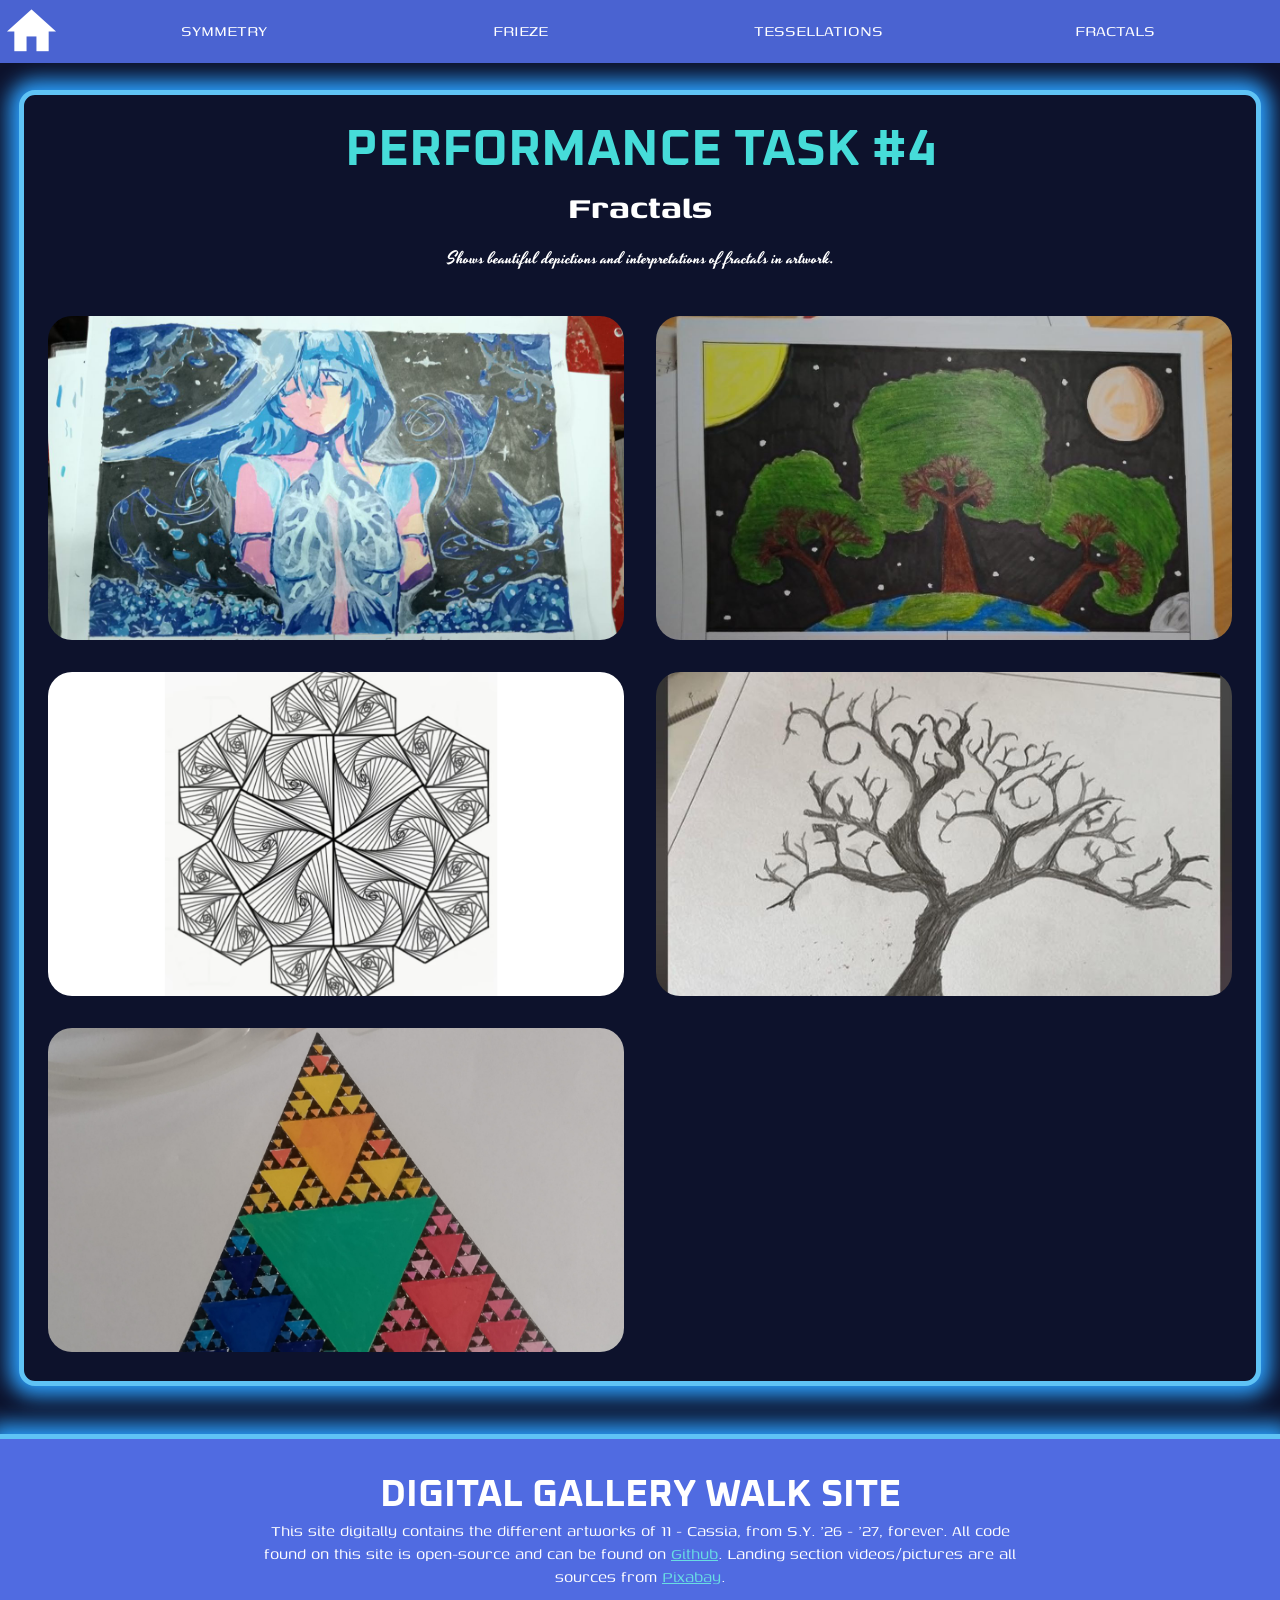
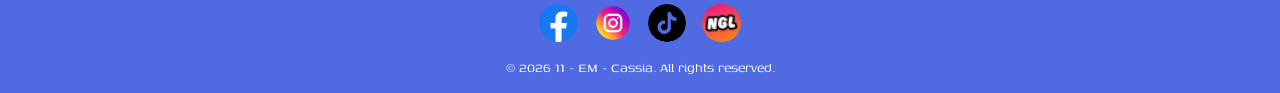
<file: pages/fractal.html>
<!--
The Digital Gallery Walk Site is a website which can display several downloadable artworks based on previously-set categories. 
Copyright (C) 2026 11-Cassia

This program is free software: you can redistribute it and/or modify
it under the terms of the GNU General Public License as published by
the Free Software Foundation, either version 3 of the License, or
(at your option) any later version.

This program is distributed in the hope that it will be useful,
but WITHOUT ANY WARRANTY; without even the implied warranty of
MERCHANTABILITY or FITNESS FOR A PARTICULAR PURPOSE.  See the
GNU General Public License for more details.

You should have received a copy of the GNU General Public License
along with this program.  If not, see <https://www.gnu.org/licenses/>.
-->

<!DOCTYPE html>
<html>
    <head>
        <title> PT#4 Fractal | Digital Gallery Walk </title>
        <link rel="icon" type="image/x-icon" href="../assets/favi.ico">

        <meta charset="UTF-8"/>
        <meta name="viewport" content="width=device-width, initial-scale=1.0"/>
        <meta 
            name="description"
            content="Digital Gallery Walk - Fractals Page | A permanent version of the Gallery Walk containing different chosen artworks created for the Finite Mathematics subject, made by members of this class."
        />
        <meta name="author" content="Jhazmine Audrey Perez"/>

        <!-- Open Graph Tags-->
        <meta property="og:title" content="Fractals Page - Digital Gallery Walk | Cassia"/>
        <meta
            property="og:description"
            content="Digital Gallery Walk - Fractals Page | A permanent version of the Finite Mathematics Gallery Walk project of Cassia."
        /> 
        <meta property="og:url" content="https://jhazmineaudrey.github.io/Digital-Gallery-Walk-Site/"/> 

        <meta property="og:image" content="https://cdn.phototourl.com/free/2026-08-07-2e2a20af-8988-45cc-ac25-20461fdb4c2e.png"/>
        <meta property="og:image:width" content="1200" />
        <meta property="og:image:height" content="630" />

        <meta property="og:type" content="Website"/>

        <!-- External Links -->
        <link rel="stylesheet" href="../css/pages.css"/>
        <script src="../js/pages.js" defer></script>

        <link href="https://fonts.googleapis.com/icon?family=Material+Icons|Material+Icons+Outlined|Material+Icons+Round|Material+Icons+Sharp|Material+Icons+Two+Tone" rel="stylesheet"/>
        <link rel="preconnect" href="https://fonts.googleapis.com">
        <link rel="preconnect" href="https://fonts.gstatic.com" crossorigin>
        <link href="https://fonts.googleapis.com/css2?family=Genos:ital,wght@0,100..900;1,100..900&family=Oxanium:wght@200..800&family=Yesteryear&display=swap" rel="stylesheet">
    </head>
    <body>
        <div id="ZOOMED-IN-CONTAINER">
            <div id="ZOOM-IMG-CONT">
                <img id="ZOOM-IMG"/>
                <button id="ZOOM-CONT-CLOSE"></button>
                <a id="ZOOM-CONT-DOWNLOAD" download></a>
            </div>
        </div>
        <header>
            <div id="MOB-NAV">
                <a id="HOME" href="../index.html"></a>
                <input type="checkbox" id="HAMBURGER"/>
                <label for="HAMBURGER"></label>
            </div>
            <nav>
                <ul id="MENU">
                    <li class="item"><a href="../pages/symmetry.html">SYMMETRY</a></li>
                    <li class="item"><a href="../pages/frieze.html">FRIEZE</a></li>
                    <li class="item"><a href="../pages/tessellation.html">TESSELLATIONS</a></li>
                    <li class="item"><a href="">FRACTALS</a></li>
                </ul>
            </nav>
        </header>
        <main>
            <section class="PTs" id="PT4">
                <h2 class="section-title"><strong>PERFORMANCE TASK #4</strong></h2>
                <p class="pt-title"><strong> Fractals </strong></p>
                <p class="section-desc">Shows beautiful depictions and interpretations of fractals in artwork.</p>
                <div class="group">
                    <article class="artwork-card">
                        <img src="../assets/Fractal1.jpg"/>
                        <div class="card-overlay"><strong>[Artist Name]</strong></div>
                    </article>
                    <article class="artwork-card">
                        <img src="../assets/Fractal2.jpg"/>
                        <div class="card-overlay"><strong>[Artist Name]</strong></div>
                    </article>
                    <article class="artwork-card">
                        <img src="../assets/Fractal3.png"/>
                        <div class="card-overlay"><strong>[Artist Name]</strong></div>
                    </article>
                    <article class="artwork-card">
                        <img src="../assets/Fractal4.jpg"/>
                        <div class="card-overlay"><strong>[Artist Name]</strong></div>
                    </article>
                    <article class="artwork-card">
                        <img src="../assets/Fractal5.jpg"/>
                        <div class="card-overlay"><strong>[Artist Name]</strong></div>
                    </article>
                </div>
            </section>
        </main>
        <footer>
            <strong>DIGITAL GALLERY WALK SITE</strong>
            <section id="FOOTER-ABOUT">
                This site digitally contains the different artworks of 11 - Cassia, from S.Y. '26 - '27, forever.
                All code found on this site is open-source and can be found on <a href="https://github.com/jhazmineaudrey/Digital-Gallery-Walk-Site">Github</a>.
                Landing section videos/pictures are all sources from <a href="https://pixabay.com/">Pixabay</a>.
            </section>
            <section id="FOOTER-CONTACT">
                <a href="https://www.facebook.com/profile.php?id=61591232783564" target="_blank"><img src="../assets/facebook.png"/></a>
                <a href="https://www.instagram.com/_cassianova_?igsh=yxdvmhm4zddvbhbm&utm_source=qr" target="_blank"><img src="../assets/instagram.png"/></a>
                <a href="https://www.tiktok.com/@11emcassia?_r=1&_t=zs-98006qlytuc" target="_blank"><img src="../assets/tiktok.png"/></a>
                <a href="https://ngl.link/_cassianova_1" target="_blank"><img src="../assets/ngl.png"/></a>
            </section>
            <p>© 2026 11 - EM - Cassia. All rights reserved.</p>
        </footer>
    </body>
</html>
</file>
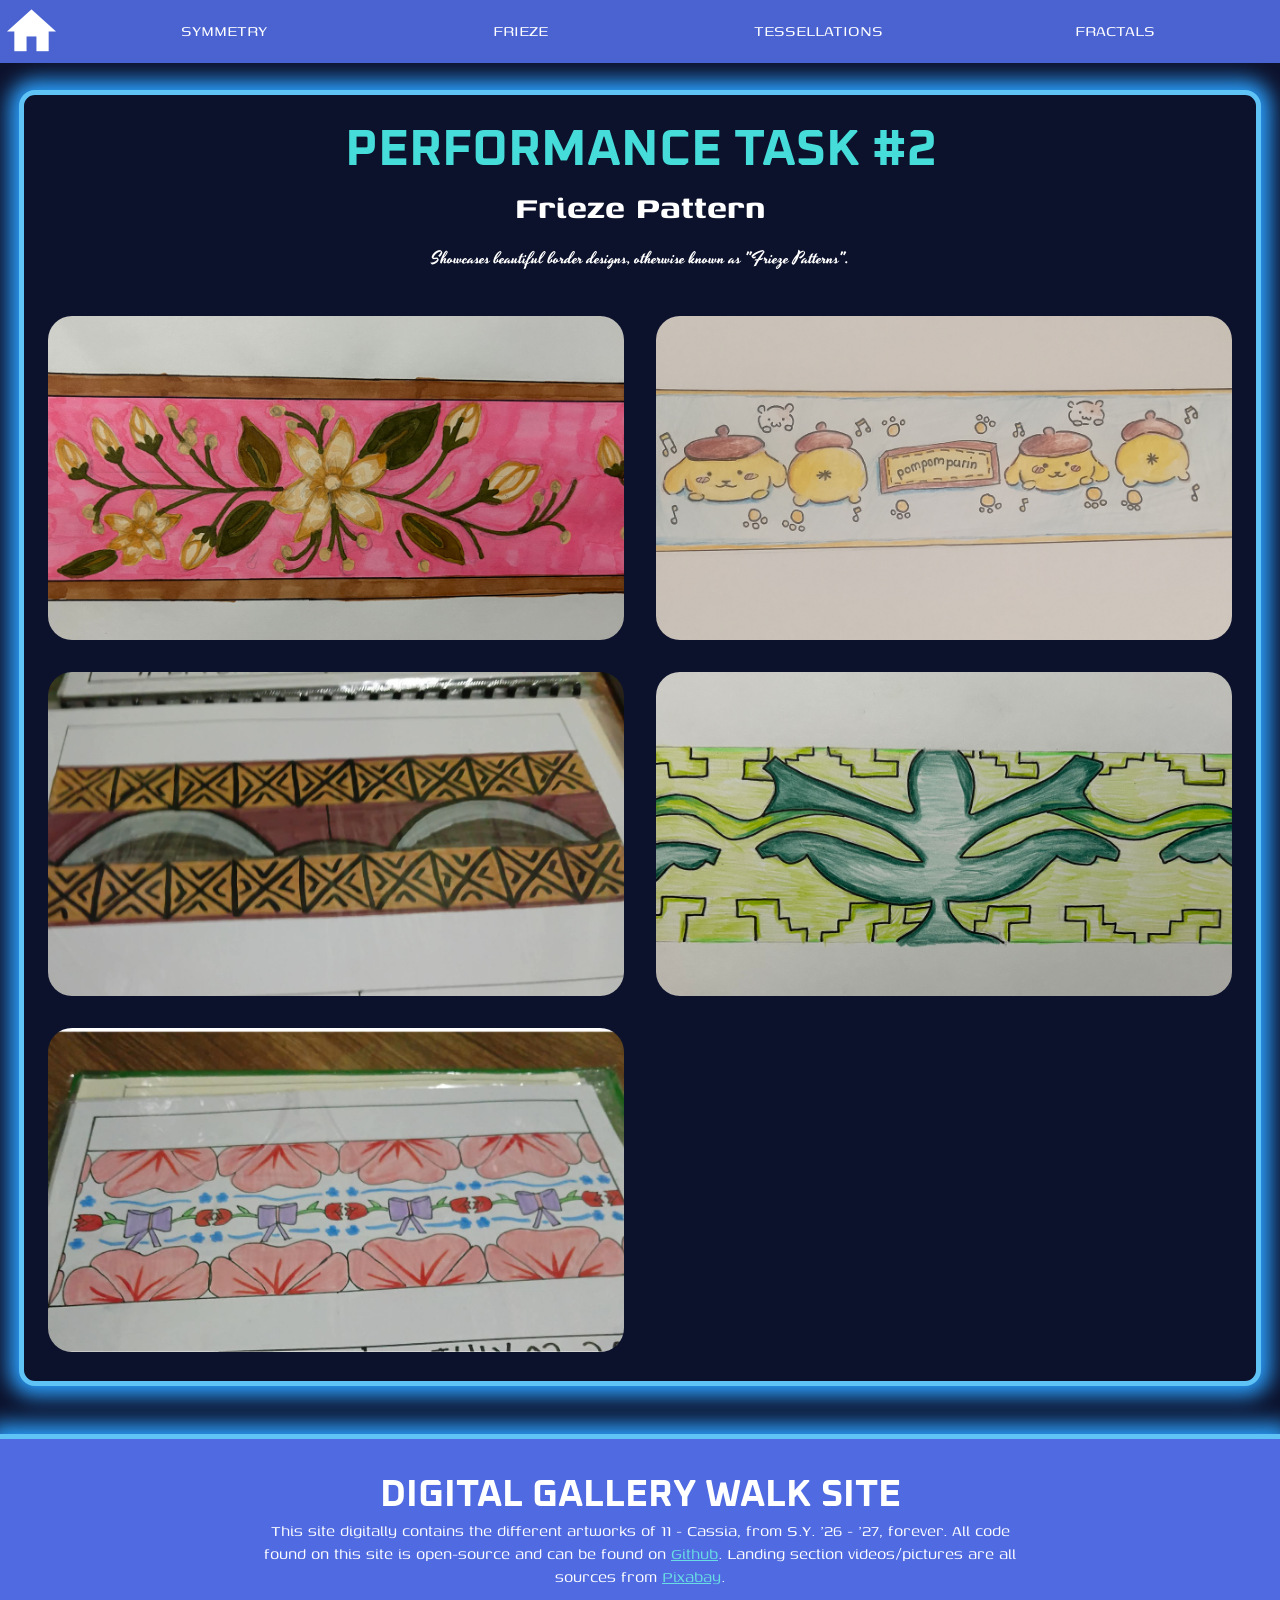
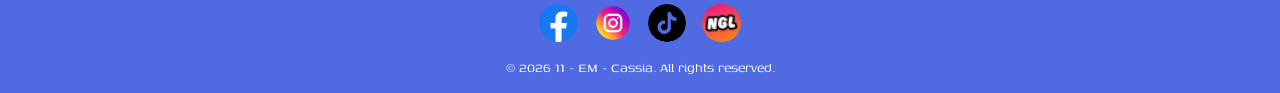
<file: pages/frieze.html>
<!--
The Digital Gallery Walk Site is a website which can display several downloadable artworks based on previously-set categories. 
Copyright (C) 2026 11-Cassia

This program is free software: you can redistribute it and/or modify
it under the terms of the GNU General Public License as published by
the Free Software Foundation, either version 3 of the License, or
(at your option) any later version.

This program is distributed in the hope that it will be useful,
but WITHOUT ANY WARRANTY; without even the implied warranty of
MERCHANTABILITY or FITNESS FOR A PARTICULAR PURPOSE.  See the
GNU General Public License for more details.

You should have received a copy of the GNU General Public License
along with this program.  If not, see <https://www.gnu.org/licenses/>.
-->

<!DOCTYPE html>
<html>
    <head>
        <title> PT#2 Frieze | Digital Gallery Walk </title>
        <link rel="icon" type="image/x-icon" href="../assets/favi.ico">

        <meta charset="UTF-8"/>
        <meta name="viewport" content="width=device-width, initial-scale=1.0"/>
        <meta 
            name="description"
            content="Digital Gallery Walk - Frieze Page | A permanent version of the Gallery Walk containing different chosen artworks created for the Finite Mathematics subject, made by members of this class."
        />
        <meta name="author" content="Jhazmine Audrey Perez"/>

        <!-- Open Graph Tags-->
        <meta property="og:title" content="Frieze Page - Digital Gallery Walk | Cassia"/>
        <meta
            property="og:description"
            content="Digital Gallery Walk - Frieze Page | A permanent version of the Finite Mathematics Gallery Walk project of Cassia."
        /> 
        <meta property="og:url" content="https://jhazmineaudrey.github.io/Digital-Gallery-Walk-Site/"/> 

        <meta property="og:image" content="https://cdn.phototourl.com/free/2026-08-07-2e2a20af-8988-45cc-ac25-20461fdb4c2e.png"/>
        <meta property="og:image:width" content="1200" />
        <meta property="og:image:height" content="630" />

        <meta property="og:type" content="Website"/>

        <!-- External Links -->
        <link rel="stylesheet" href="../css/pages.css"/>
        <script src="../js/pages.js" defer></script>

        <link href="https://fonts.googleapis.com/icon?family=Material+Icons|Material+Icons+Outlined|Material+Icons+Round|Material+Icons+Sharp|Material+Icons+Two+Tone" rel="stylesheet"/>
        <link rel="preconnect" href="https://fonts.googleapis.com">
        <link rel="preconnect" href="https://fonts.gstatic.com" crossorigin>
        <link href="https://fonts.googleapis.com/css2?family=Genos:ital,wght@0,100..900;1,100..900&family=Oxanium:wght@200..800&family=Yesteryear&display=swap" rel="stylesheet">
    </head>
    <body>
        <div id="ZOOMED-IN-CONTAINER">
            <div id="ZOOM-IMG-CONT">
                <img id="ZOOM-IMG"/>
                <button id="ZOOM-CONT-CLOSE"></button>
                <a id="ZOOM-CONT-DOWNLOAD" download></a>
            </div>
        </div>
        <header>
            <div id="MOB-NAV">
                <a id="HOME" href="../index.html"></a>
                <input type="checkbox" id="HAMBURGER"/>
                <label for="HAMBURGER"></label>
            </div>
            <nav>
                <ul id="MENU">
                    <li class="item"><a href="../pages/symmetry.html">SYMMETRY</a></li>
                    <li class="item"><a href="">FRIEZE</a></li>
                    <li class="item"><a href="../pages/tessellation.html">TESSELLATIONS</a></li>
                    <li class="item"><a href="../pages/fractal.html">FRACTALS</a></li>
                </ul>
            </nav>
        </header>
        <main>
            <section class="PTs" id="PT4">
                <h2 class="section-title"><strong>PERFORMANCE TASK #2</strong></h2>
                <p class="pt-title"><strong> Frieze Pattern </strong></p>
                <p class="section-desc"> Showcases beautiful border designs, otherwise known as "Frieze Patterns".</p>
                <div class="group">
                    <article class="artwork-card">
                        <img src="../assets/Frieze1.jpg"/>
                        <div class="card-overlay"><strong>[Artist Name]</strong></div>
                    </article>
                    <article class="artwork-card">
                        <img src="../assets/Frieze2.jpg"/>
                        <div class="card-overlay"><strong>[Artist Name]</strong></div>
                    </article>
                    <article class="artwork-card">
                        <img src="../assets/Freize3.jpg"/>
                        <div class="card-overlay"><strong>[Artist Name]</strong></div>
                    </article>
                    <article class="artwork-card">
                        <img src="../assets/Frieze4.jpg"/>
                        <div class="card-overlay"><strong>[Artist Name]</strong></div>
                    </article>
                    <article class="artwork-card">
                        <img src="../assets/Frieze5.jpg"/>
                        <div class="card-overlay"><strong>[Artist Name]</strong></div>
                    </article>
                </div>
            </section>
        </main>
        <footer>
            <strong>DIGITAL GALLERY WALK SITE</strong>
            <section id="FOOTER-ABOUT">
                This site digitally contains the different artworks of 11 - Cassia, from S.Y. '26 - '27, forever.
                All code found on this site is open-source and can be found on <a href="https://github.com/jhazmineaudrey/Digital-Gallery-Walk-Site">Github</a>.
                Landing section videos/pictures are all sources from <a href="https://pixabay.com/">Pixabay</a>.
            </section>
            <section id="FOOTER-CONTACT">
                <a href="https://www.facebook.com/profile.php?id=61591232783564" target="_blank"><img src="../assets/facebook.png"/></a>
                <a href="https://www.instagram.com/_cassianova_?igsh=yxdvmhm4zddvbhbm&utm_source=qr" target="_blank"><img src="../assets/instagram.png"/></a>
                <a href="https://www.tiktok.com/@11emcassia?_r=1&_t=zs-98006qlytuc" target="_blank"><img src="../assets/tiktok.png"/></a>
                <a href="https://ngl.link/_cassianova_1" target="_blank"><img src="../assets/ngl.png"/></a>
            </section>
            <p>© 2026 11 - EM - Cassia. All rights reserved.</p>
        </footer>
    </body>
</html>
</file>
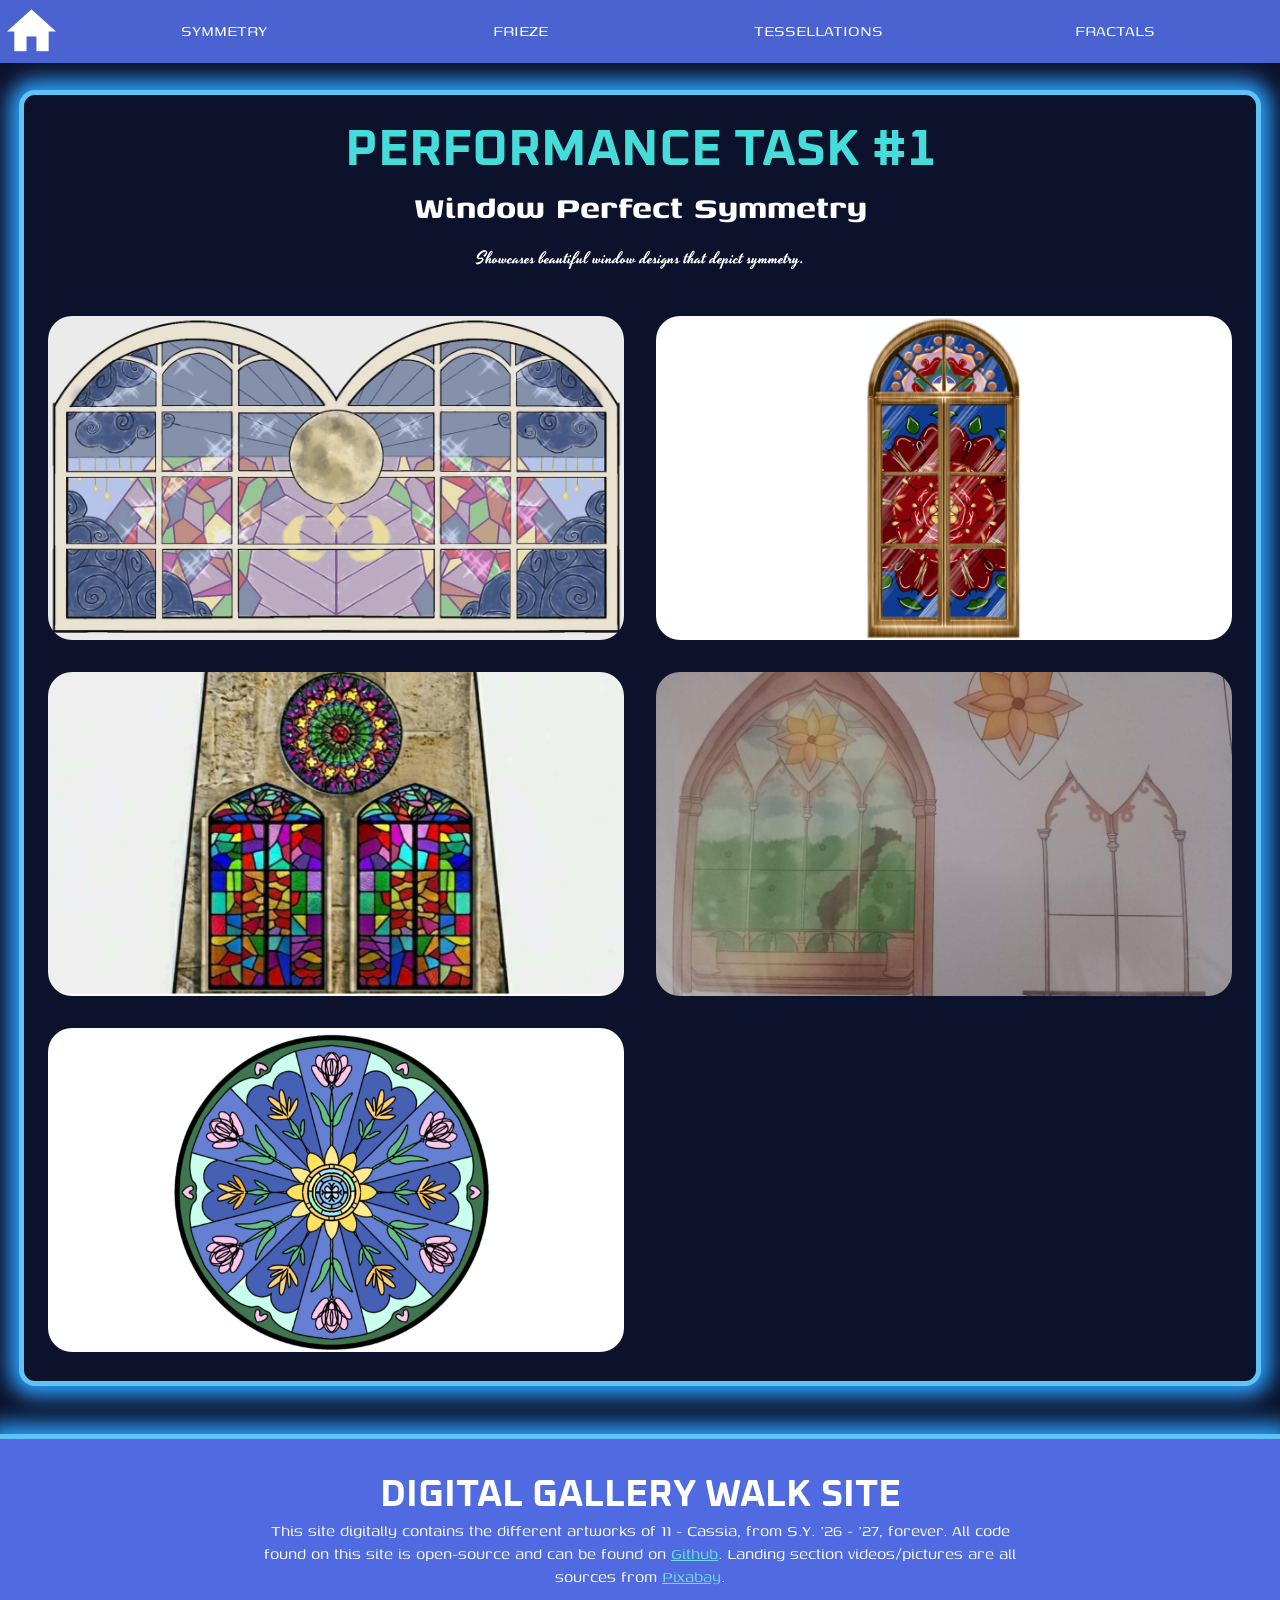
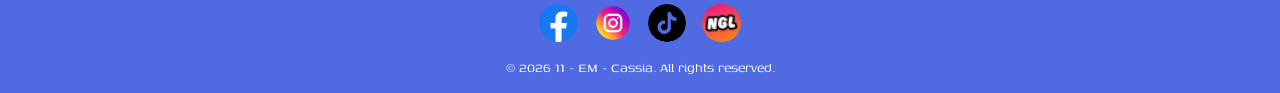
<file: pages/symmetry.html>
<!--
The Digital Gallery Walk Site is a website which can display several downloadable artworks based on previously-set categories. 
Copyright (C) 2026 11-Cassia

This program is free software: you can redistribute it and/or modify
it under the terms of the GNU General Public License as published by
the Free Software Foundation, either version 3 of the License, or
(at your option) any later version.

This program is distributed in the hope that it will be useful,
but WITHOUT ANY WARRANTY; without even the implied warranty of
MERCHANTABILITY or FITNESS FOR A PARTICULAR PURPOSE.  See the
GNU General Public License for more details.

You should have received a copy of the GNU General Public License
along with this program.  If not, see <https://www.gnu.org/licenses/>.
-->

<!DOCTYPE html>
<html>
    <head>
        <title> PT#1 Symmetry | Digital Gallery Walk </title>
        <link rel="icon" type="image/x-icon" href="../assets/favi.ico">

        <meta charset="UTF-8"/>
        <meta name="viewport" content="width=device-width, initial-scale=1.0"/>
        <meta 
            name="description"
            content="Digital Gallery Walk - Symmetry Page | A permanent version of the Gallery Walk containing different chosen artworks created for the Finite Mathematics subject, made by members of this class."
        />
        <meta name="author" content="Jhazmine Audrey Perez"/>

        <!-- Open Graph Tags-->
        <meta property="og:title" content="Symmetry Page - Digital Gallery Walk | Cassia"/>
        <meta
            property="og:description"
            content="Digital Gallery Walk - Symmetry Page | A permanent version of the Finite Mathematics Gallery Walk project of Cassia."
        /> 
        <meta property="og:url" content="https://jhazmineaudrey.github.io/Digital-Gallery-Walk-Site/"/> 

        <meta property="og:image" content="https://cdn.phototourl.com/free/2026-08-07-2e2a20af-8988-45cc-ac25-20461fdb4c2e.png"/>
        <meta property="og:image:width" content="1200" />
        <meta property="og:image:height" content="630" />

        <meta property="og:type" content="Website"/>

        <!-- External Links -->
        <link rel="stylesheet" href="../css/pages.css"/>
        <script src="../js/pages.js" defer></script>

        <link href="https://fonts.googleapis.com/icon?family=Material+Icons|Material+Icons+Outlined|Material+Icons+Round|Material+Icons+Sharp|Material+Icons+Two+Tone" rel="stylesheet"/>
        <link rel="preconnect" href="https://fonts.googleapis.com">
        <link rel="preconnect" href="https://fonts.gstatic.com" crossorigin>
        <link href="https://fonts.googleapis.com/css2?family=Genos:ital,wght@0,100..900;1,100..900&family=Oxanium:wght@200..800&family=Yesteryear&display=swap" rel="stylesheet">
    </head>
    <body>
        <div id="ZOOMED-IN-CONTAINER">
            <div id="ZOOM-IMG-CONT">
                <img id="ZOOM-IMG"/>
                <button id="ZOOM-CONT-CLOSE"></button>
                <a id="ZOOM-CONT-DOWNLOAD" download></a>
            </div>
        </div>
        <header>
            <div id="MOB-NAV">
                <a id="HOME" href="../index.html"></a>
                <input type="checkbox" id="HAMBURGER"/>
                <label for="HAMBURGER"></label>
            </div>
            <nav>
                <ul id="MENU">
                    <li class="item"><a href="">SYMMETRY</a></li>
                    <li class="item"><a href="../pages/frieze.html">FRIEZE</a></li>
                    <li class="item"><a href="../pages/tessellation.html">TESSELLATIONS</a></li>
                    <li class="item"><a href="../pages/fractal.html">FRACTALS</a></li>
                </ul>
            </nav>
        </header>
        <main>
            <section class="PTs">
                <h2 class="section-title"><strong>PERFORMANCE TASK #1</strong></h2>
                <p class="pt-title"><strong> Window Perfect Symmetry </strong></p>
                <p class="section-desc"> Showcases beautiful window designs that depict symmetry. </p>
                <div class="group">
                    <article class="artwork-card">
                        <img src="../assets/Window1.jpg"/>
                        <div class="card-overlay"><strong>[Artist Name]</strong></div>
                    </article>
                    <article class="artwork-card">
                        <img src="../assets/Window2.jpg"/>
                        <div class="card-overlay"><strong>[Artist Name]</strong></div>
                    </article>
                    <article class="artwork-card">
                        <img src="../assets/Window3.jpg"/>
                        <div class="card-overlay"><strong>[Artist Name]</strong></div>
                    </article>
                    <article class="artwork-card">
                        <img src="../assets/Window4.jpg"/>
                        <div class="card-overlay"><strong>[Artist Name]</strong></div>
                    </article>
                    <article class="artwork-card">
                        <img src="../assets/Window5.png"/>
                        <div class="card-overlay"><strong>[Artist Name]</strong></div>
                    </article>
                </div>
            </section>
        </main>
        <footer>
            <strong>DIGITAL GALLERY WALK SITE</strong>
            <section id="FOOTER-ABOUT">
                This site digitally contains the different artworks of 11 - Cassia, from S.Y. '26 - '27, forever.
                All code found on this site is open-source and can be found on <a href="https://github.com/jhazmineaudrey/Digital-Gallery-Walk-Site">Github</a>.
                Landing section videos/pictures are all sources from <a href="https://pixabay.com/">Pixabay</a>.
            </section>
            <section id="FOOTER-CONTACT">
                <a href="https://www.facebook.com/profile.php?id=61591232783564" target="_blank"><img src="../assets/facebook.png"/></a>
                <a href="https://www.instagram.com/_cassianova_?igsh=yxdvmhm4zddvbhbm&utm_source=qr" target="_blank"><img src="../assets/instagram.png"/></a>
                <a href="https://www.tiktok.com/@11emcassia?_r=1&_t=zs-98006qlytuc" target="_blank"><img src="../assets/tiktok.png"/></a>
                <a href="https://ngl.link/_cassianova_1" target="_blank"><img src="../assets/ngl.png"/></a>
            </section>
            <p>© 2026 11 - EM - Cassia. All rights reserved.</p>
        </footer>
    </body>
</html>
</file>
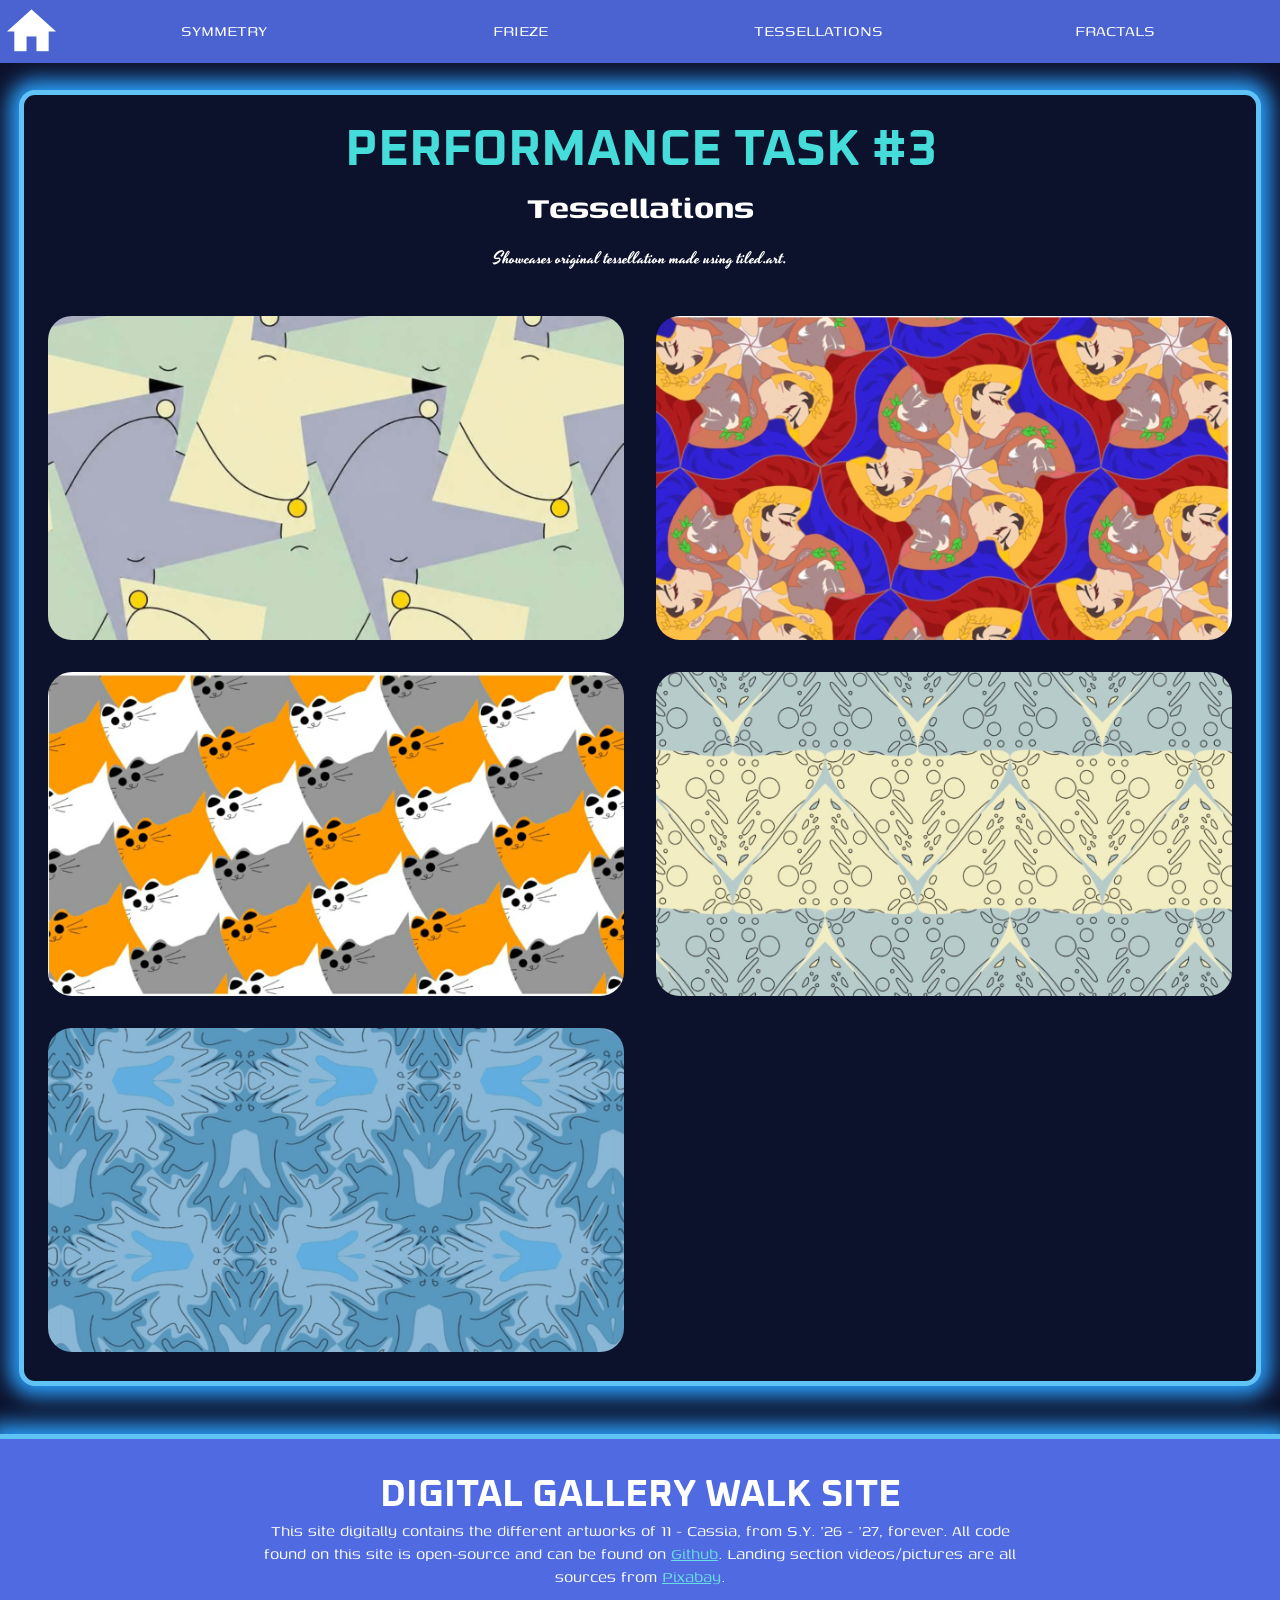
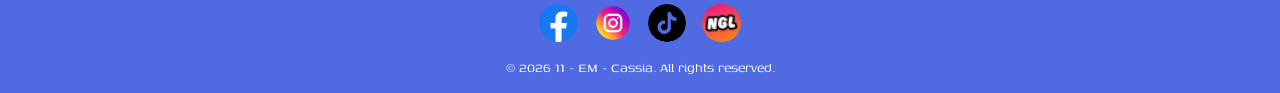
<file: pages/tessellation.html>
<!--
The Digital Gallery Walk Site is a website which can display several downloadable artworks based on previously-set categories. 
Copyright (C) 2026 11-Cassia

This program is free software: you can redistribute it and/or modify
it under the terms of the GNU General Public License as published by
the Free Software Foundation, either version 3 of the License, or
(at your option) any later version.

This program is distributed in the hope that it will be useful,
but WITHOUT ANY WARRANTY; without even the implied warranty of
MERCHANTABILITY or FITNESS FOR A PARTICULAR PURPOSE.  See the
GNU General Public License for more details.

You should have received a copy of the GNU General Public License
along with this program.  If not, see <https://www.gnu.org/licenses/>.
-->

<!DOCTYPE html>
<html>
    <head>
        <title> PT#3 Tessellation | Digital Gallery Walk </title>
        <link rel="icon" type="image/x-icon" href="../assets/favi.ico">

        <meta charset="UTF-8"/>
        <meta name="viewport" content="width=device-width, initial-scale=1.0"/>
        <meta 
            name="description"
            content="Digital Gallery Walk - Tessellations Page | A permanent version of the Gallery Walk containing different chosen artworks created for the Finite Mathematics subject, made by members of this class."
        />
        <meta name="author" content="Jhazmine Audrey Perez"/>

        <!-- Open Graph Tags-->
        <meta property="og:title" content="Tessellations Page - Digital Gallery Walk | Cassia"/>
        <meta
            property="og:description"
            content="Digital Gallery Walk - Tessellations Page | A permanent version of the Finite Mathematics Gallery Walk project of Cassia."
        /> 
        <meta property="og:url" content="https://jhazmineaudrey.github.io/Digital-Gallery-Walk-Site/"/> 

        <meta property="og:image" content="https://cdn.phototourl.com/free/2026-08-07-2e2a20af-8988-45cc-ac25-20461fdb4c2e.png"/>
        <meta property="og:image:width" content="1200" />
        <meta property="og:image:height" content="630" />

        <meta property="og:type" content="Website"/>

        <!-- External Links -->
        <link rel="stylesheet" href="../css/pages.css"/>
        <script src="../js/pages.js" defer></script>

        <link href="https://fonts.googleapis.com/icon?family=Material+Icons|Material+Icons+Outlined|Material+Icons+Round|Material+Icons+Sharp|Material+Icons+Two+Tone" rel="stylesheet"/>
        <link rel="preconnect" href="https://fonts.googleapis.com">
        <link rel="preconnect" href="https://fonts.gstatic.com" crossorigin>
        <link href="https://fonts.googleapis.com/css2?family=Genos:ital,wght@0,100..900;1,100..900&family=Oxanium:wght@200..800&family=Yesteryear&display=swap" rel="stylesheet">
    </head>
    <body>
        <div id="ZOOMED-IN-CONTAINER">
            <div id="ZOOM-IMG-CONT">
                <img id="ZOOM-IMG"/>
                <button id="ZOOM-CONT-CLOSE"></button>
                <a id="ZOOM-CONT-DOWNLOAD" download></a>
            </div>
        </div>
        <header>
            <div id="MOB-NAV">
                <a id="HOME" href="../index.html"></a>
                <input type="checkbox" id="HAMBURGER"/>
                <label for="HAMBURGER"></label>
            </div>
            <nav>
                <ul id="MENU">
                    <li class="item"><a href="../pages/symmetry.html">SYMMETRY</a></li>
                    <li class="item"><a href="../pages/frieze.html">FRIEZE</a></li>
                    <li class="item"><a href="">TESSELLATIONS</a></li>
                    <li class="item"><a href="../pages/fractal.html">FRACTALS</a></li>
                </ul>
            </nav>
        </header>
        <main>
            <section class="PTs" id="PT4">
                <h2 class="section-title"><strong>PERFORMANCE TASK #3</strong></h2>
                <p class="pt-title"><strong> Tessellations </strong></p>
                <p class="section-desc">Showcases original tessellation made using tiled.art.</p>
                <div class="group">
                    <article class="artwork-card">
                        <img src="../assets/Tessellation1.jpg"/>
                        <div class="card-overlay"><strong>[Artist Name]</strong></div>
                    </article>
                    <article class="artwork-card">
                        <img src="../assets/Tessellation2.jpg"/>
                        <div class="card-overlay"><strong>[Artist Name]</strong></div>
                    </article>
                    <article class="artwork-card">
                        <img src="../assets/Tessellation3.jpg"/>
                        <div class="card-overlay"><strong>[Artist Name]</strong></div>
                    </article>
                    <article class="artwork-card">
                        <img src="../assets/Tessellation4.jpg"/>
                        <div class="card-overlay"><strong>[Artist Name]</strong></div>
                    </article>
                    <article class="artwork-card">
                        <img src="../assets/Tessellation5.jpg"/>
                        <div class="card-overlay"><strong>[Artist Name]</strong></div>
                    </article>
                </div>
            </section>
        </main>
        <footer>
            <strong>DIGITAL GALLERY WALK SITE</strong>
            <section id="FOOTER-ABOUT">
                This site digitally contains the different artworks of 11 - Cassia, from S.Y. '26 - '27, forever.
                All code found on this site is open-source and can be found on <a href="https://github.com/jhazmineaudrey/Digital-Gallery-Walk-Site">Github</a>.
                Landing section videos/pictures are all sources from <a href="https://pixabay.com/">Pixabay</a>.
            </section>
            <section id="FOOTER-CONTACT">
                <a href="https://www.facebook.com/profile.php?id=61591232783564" target="_blank"><img src="../assets/facebook.png"/></a>
                <a href="https://www.instagram.com/_cassianova_?igsh=yxdvmhm4zddvbhbm&utm_source=qr" target="_blank"><img src="../assets/instagram.png"/></a>
                <a href="https://www.tiktok.com/@11emcassia?_r=1&_t=zs-98006qlytuc" target="_blank"><img src="../assets/tiktok.png"/></a>
                <a href="https://ngl.link/_cassianova_1" target="_blank"><img src="../assets/ngl.png"/></a>
            </section>
            <p>© 2026 11 - EM - Cassia. All rights reserved.</p>
        </footer>
    </body>
</html>
</file>
<file: css/pages.css>
/*
The Digital Gallery Walk Site is a website which can display several downloadable artworks based on previously-set categories. 
Copyright (C) 2026 11-Cassia

This program is free software: you can redistribute it and/or modify
it under the terms of the GNU General Public License as published by
the Free Software Foundation, either version 3 of the License, or
(at your option) any later version.

This program is distributed in the hope that it will be useful,
but WITHOUT ANY WARRANTY; without even the implied warranty of
MERCHANTABILITY or FITNESS FOR A PARTICULAR PURPOSE.  See the
GNU General Public License for more details.

You should have received a copy of the GNU General Public License
along with this program.  If not, see <https://www.gnu.org/licenses/>.
*/

/* GLOBAL STYLES */
:root {
    --border-color: #5fc3f5
}

html {
    scroll-behavior: smooth;
}

body {
    padding: 0;
    margin: 0;
    background-color: rgb(13, 18, 44);
}

main {
    display: flex;
    flex-direction: column;
    justify-content: space-evenly;
    gap: 7rem;
    transition: filter 0.5s ease-in-out
}

/* NAVIGATION */
header {
    position: fixed;
    top: 0;
    display: flex;
    justify-content: space-between;
    width: 100%;
    height: fit-content;
    background-color: rgba(80, 107, 225, 0.916);
    z-index: 999;
    transition: filter 0.5s ease-in-out
}

#HAMBURGER {
    display: none
}

nav {
    display: flex;
    flex: 1;
    justify-content: center;
    align-content: center;
    margin: 0 1rem
}

#MENU {
    all: unset;
    display: grid;
    grid-auto-flow: column;
    grid-template-columns: 1fr 1fr 1fr 1fr;
    justify-content: space-evenly;
    align-items: center;
    width: 100%;
    height: 100%;
}

.item {
    all: unset;
    font-family: "Genos", sans-serif;
    font-size: 1.5vw;
    text-align: center;
    width: 90%;
    justify-self: center;
}

.item a {
    display: inline-block;
    text-decoration: none;
    width: 100%;
    align-self: center;
    line-height: 3vw;
    color: white;
    border-radius: 0.5rem;
    transition: background-color 0.3s ease-in-out;
}

.item a:hover {
    background-color: rgba(149, 149, 255, 0.537);
}

#HOME {
    all: unset;
    color: white;
}

#HOME:hover::after {
    color: rgba(149, 149, 255);
    cursor: pointer
}

#HOME::after {
    display: inline-block;
    content: "home";
    font-family: "Material Icons";
    height: 100%;
    width: auto;
    aspect-ratio: 1 / 1;
    text-align: center;
    align-content: center;
    font-size: 3.7rem;
    transition: color 0.3s ease-in-out
}

@media screen and (max-width: 425px) {
    #MOB-NAV {
        display: flex;
        justify-content: space-between;
    }

    #MOB-NAV label {
        display: block;
        cursor: pointer;
        position: relative;
        height: 100%;
        width: auto;
        aspect-ratio: 1 / 1;
        text-align: center;
        align-content: center;
        font-size: 3.7rem;
        color: white;
    }
    
    #MOB-NAV label::before {
        content: "menu";
        font-family: "Material Icons";
    }

    #HAMBURGER:checked ~ label::before {
        content: "close";
    }

    header {
        display: flex;
        flex-direction: column;
    }

    #MENU {
        display: flex;
        flex-direction: column;
        max-height: 0px;
        overflow: hidden;
        transition: max-height 0.4s ease-in-out
    }

    nav {
        width: 100%;
        margin: 0;
    }

    .item {
        width: 100%;
    }

    .item a {
        height: 4rem;
        font-size: 7vw;
        border-radius: 0%;
        text-align: center;
        align-content: center;
        border-top: 1px solid white;
        background-color: rgba(149, 149, 255, 0.4);
    }

    #MOB-NAV:has(#HAMBURGER:checked) ~ nav #MENU {
        max-height: 500px;
    }
}

/* SECTIONS */
    /* PTs */
    .PTs {
        margin-top: 10vh;
        display: flex;
        box-sizing: border-box;
        flex-direction: column;
        align-self: center;
        width: 97%;
        height: fit-content;
        border: 5px solid var(--border-color);
        border-radius: 1rem;
        text-align: center;
        scroll-margin-top: 70px;
        overflow-y: visible;
        background-color: rgb(13, 18, 44);
        box-shadow: 0px 0px 20px 10px rgba(44,161,255,0.98);
    }

    .group {
        display: grid;
        grid-template-columns: max-content max-content;
        justify-content: center;
        width: 100%;
        padding: 1vw;
        box-sizing: border-box;
        justify-self: center
    }

    h2:has(.section-title) {
        margin-top: 2rem;
        margin-bottom: 0
    }

    .pt-title {
        color: white;
        margin: 0;
        font-family: "Genos", sans-serif;
        font-size: 3vw;
    }

    .section-title {
        all: unset;
        font-family: "Oxanium", sans-serif;
        color: rgb(70, 220, 217);
        font-size: 4vw;
        transition: color 0.3s ease-in-out;
        margin-top: 1.5rem;
        animation: up 2s infinite ease-in-out alternate;
    }

    .section-desc {
        color: white;
        font-family: "Yesteryear", cursive;
        font-size: 1.3vw;
    }

    .artwork-card {
        width: 45vw;
        box-sizing: content-box;
        position: relative;
        height: auto;
        aspect-ratio: 16/9;
        border-radius: 0.5em;
        align-content: center;
        text-align: center;
        font-size: 3rem;
        cursor: pointer;
        transition: all 0.3s ease-in-out;
        justify-self: center;
        margin: 1rem
    }

    .artwork-card img {
        background-color: bisque;
        width: 100%;
        height: 100%;
        border-radius: 0.5em;
        position: absolute;
        bottom: 0;
        left: 0
    }

    .artwork-card:hover {
        box-shadow: 0px 5px 15px 5px rgba(255, 255, 255, 0.72);
        scale: 1.05;
        z-index: 200;
    }

    .card-overlay:hover {
        opacity: 1;
    }

    .card-overlay {
        display: flex;
        box-sizing: content-box;
        background: linear-gradient(
            to top,
            rgba(34, 123, 195, 1) 0%, 
            rgba(67, 145, 213, 0.54) 26%,
            rgba(143, 197, 255, 0.52) 47%, 
            rgba(143, 197, 255, 0.21) 71%, 
            rgba(143, 197, 255, 0) 88%);
        position: absolute;
        width: 100%;
        height: 100%;
        bottom: 0;
        border-radius: inherit;
        align-items: flex-end;
        opacity: 0;
        font-family: "Genos", sans-serif;
        transition: all 0.5s ease-in-out;
    }

    .card-overlay strong {
        padding-left: 2rem; 
        padding-bottom: 1rem;
        font-size: 3vw;
    }

    @media screen and (max-width: 425px) {
        main {
            gap: 6rem;
        }

        .PTs {
            width: 100%;
            border-left: none;
            border-right: none;
            border-radius: 0.2rem;
            margin-top: 11vh;
        }

        .section-title {
            font-size: 8vw;
        }

        .section-desc {
            font-size: 3.8vw;
        }

        .pt-title {
            font-size: 7vw;
        }

        .artwork-card {
            width: 90vw;
            overflow: hidden;
            aspect-ratio: 1/1;
        }

        .artwork-card img {
            object-fit: cover;
        }

        #ZOOM-IMG-CONT {
            object-fit: contain;
        }

        .card-overlay {
            opacity: 1;
            justify-content: center;
        }

        .card-overlay strong {
            font-size: 6vw;
            padding: 0 0 1rem 0;
        }

        .group {
            grid-template-columns: max-content;
        }
    }

    /* ZOOMED IN PIC */

    body:has(#ZOOMED-IN-CONTAINER.active) main, body:has(#ZOOMED-IN-CONTAINER.active) header, body:has(#ZOOMED-IN-CONTAINER.active) footer {
        filter: brightness(30%);
    }

    body:has(#ZOOMED-IN-CONTAINER.active) {
        overflow: hidden;
    }

    body:has(#ZOOMED-IN-CONTAINER.active) main .group {
        animation-play-state: paused;
    }

    #ZOOMED-IN-CONTAINER {
        display: flex;
        position: fixed;
        width: 100vw;
        height: 100vh;
        z-index: 1000;
        opacity: 0;
        justify-content: center;
        align-items: center;
        pointer-events: none;
        transition: opacity 0.5s ease-in-out
    }

    #ZOOMED-IN-CONTAINER.active {
        opacity: 1;
        pointer-events: all;
    }

    #ZOOM-IMG-CONT {
        position: relative;
        background-color: none;
        border-radius: 1rem;
        border: 0.3rem solid var(--border-color);
        background-color: rgba(136, 199, 255, 0.5);
        width: 75%;
        height: 80%;
        overflow: hidden;
    }

    #ZOOM-CONT-CLOSE {
        all: unset;
        padding: 0.3rem;
        position: absolute;
        top: 1rem;
        right: 1rem;
        width: fit-content;
        height: auto;
        aspect-ratio: 1/1;
        background-color: none;
        color: rgb(94, 195, 253);
        transition : background-color 0.2s ease-in-out;
    }

    #ZOOM-CONT-CLOSE:hover {
        background-color: red;
        cursor: pointer
    }

    #ZOOM-CONT-CLOSE::after {
        display: block;
        content: " ";
        content: "close";
        color: rgb(94, 195, 253);
        font-family: "Material Icons";
        align-self: center;
        font-size: 2rem;
    }

    #ZOOM-CONT-DOWNLOAD {
        all: unset;
        padding: 1rem;
        position: absolute;
        bottom: 1rem;
        right: 1rem;
        width: fit-content;
        height: auto;
        aspect-ratio: 1/1;
        background-color: none;
        border: 0.2rem solid rgb(94, 195, 253);
        border-radius: 1rem;
        background-color: rgba(255, 255, 255, 0.314);
        transition : background-color 0.2s ease-in-out;
    }

    #ZOOM-CONT-DOWNLOAD:hover {
        background-color: rgba(74, 189, 255, 0.586);
        cursor: pointer
    }

    #ZOOM-CONT-DOWNLOAD::after {
        display: block;
        content: " ";
        content: "download";
        color: rgb(94, 195, 253);
        font-family: "Material Icons";
        font-size: 3rem;
        align-self: center;
    }

    #ZOOM-IMG {
        width: 100%;
        height: 100%;
        object-fit: cover;
    }

    @media screen and (max-width: 425px) {
        #ZOOM-IMG-CONT {
            width: 95%;
            height: 70%;
        }

        #ZOOM-IMG {
            object-fit: contain;
        }
    }

/* FOOTER */
footer {
    display: flex;
    flex-direction: column;
    width: 100%;
    height: fit-content;
    background-color: rgb(80, 107, 225);
    margin-top: 3rem;
    overflow: hidden;
    border-top: 5px solid var(--border-color);
    box-shadow: 0px 0px 20px 10px rgba(44,161,255,0.98);
    align-items: center;
    color: white;
    transition: filter 0.5s ease-in-out
}

footer strong {
    font-size: 3vw;
    font-family: "Oxanium", sans-serif;
    margin-top: 2rem;
    animation: float 5s ease-in-out infinite alternate
}

#FOOTER-ABOUT  {
    text-align: center;
    font-size: 1.5vw;
    width: 60vw;
    font-family: "Genos", sans-serif;
    animation: float 5s ease-in-out infinite alternate;
    animation-delay: 0.5s
}


#FOOTER-ABOUT a {
    color: rgb(105, 221, 227)
}

#FOOTER-CONTACT {
    display: flex;
    gap: 1rem;
    margin-top: 1rem;
    animation: float 5s ease-in-out infinite alternate;
    animation-delay: 1s
}

#FOOTER-CONTACT a img {
    width: 3vw;
    height: auto;
    aspect-ratio: 1/1;
    border-radius: 30rem;
}

#FOOTER-CONTACT a {
    display: flex;
    transition: all 0.6s ease-in-out;
    border-radius: 30rem;
    justify-content: center;
    align-items: center
}

#FOOTER-CONTACT a:hover {
    transform: translateY(-8px);
    box-shadow: 0px 5px 23px 5px rgba(0,0,0,0.72);
}

footer p {
    font-family: "Genos", sans-serif;
    animation: float 5s ease-in-out infinite alternate;
    animation-delay: 1.5s
}

@media screen and (max-width: 425px) {
    footer strong {
        font-size: 7vw;
        font-family: "Oxanium", sans-serif;
        margin-top: 2rem;
        animation: float 5s ease-in-out infinite alternate;
    }

    #FOOTER-ABOUT {
        font-size: 3.5vw;
        width: 95vw;
    }

    #FOOTER-CONTACT a img {
        width: 10vw;
        height: auto;
        aspect-ratio: 1/1;
        border-radius: 30rem;
    }
}


/* ANIMATION CLASSES */
.hide {
    animation: fade 1s reverse
}

.show {
    animation: fade 1s forwards;
}

/* ANIMATIONS */
@keyframes fade {
    from {
        opacity: 0
    }
    to {
        opacity: 1;
    }
}

@keyframes bob {
    0% {
        transform: translateY(-7px);
    }
    100% {
        transform: translateY(0px);
    }
}

@keyframes up {
    0% {
        rotate: -1deg;
    }
    100% {
        rotate: 1deg;
    }
}

@keyframes float {
	0% {
		transform: translatey(0px);
	}
	50% {
		transform: translatey(-20px);
	}
	100% {
		transform: translatey(0px);
	}
}

@keyframes spin {
    from {
        translate: 0;
    }
    to {
        translate: -100%;
    }
}
</file>
